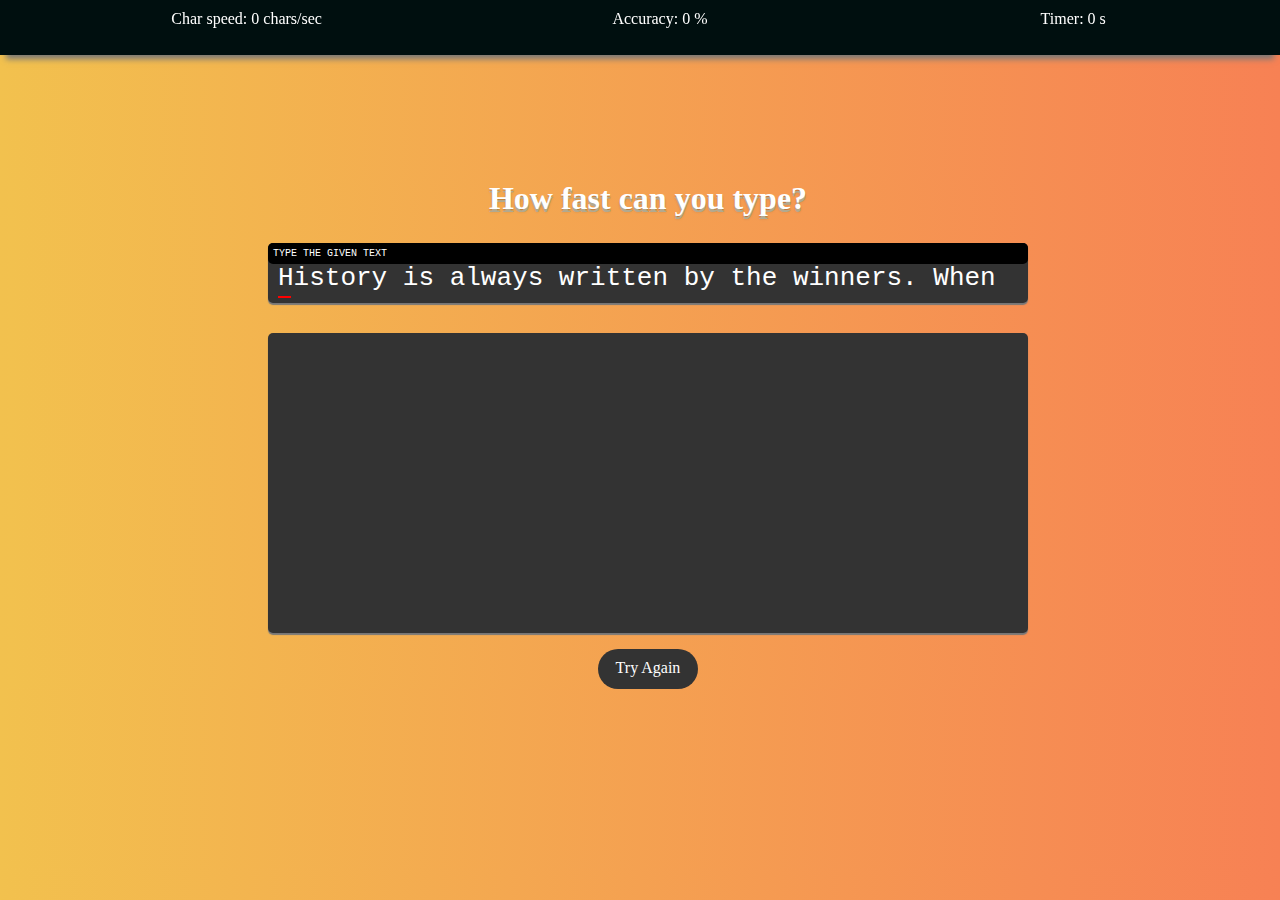
<file: index.html>
<!DOCTYPE html>
<html>
<head>
	<title>Type Speed</title>
	<link rel="stylesheet" type="text/css" href="style.css">
</head>
<body>
	<div class="result">
		<ul class="data clearfix">
			<li>Char speed: <span id="speed">0</span> chars/sec</li>
			<li>Accuracy: <span id="acc">0</span> %</li>
			<li>Timer: <span id="timer">0</span> s</li>
		</ul> 
	</div>
	<div class="container">
		<h1 style="text-shadow: 0px 3px 0px #b2a98f,
                 				0px 1px 1px rgba(0,0,0,0.15),
                 				0px 2px 2px rgba(0,0,0,0.1),
                 				0px 3px 3px rgba(0,0,0,0.1);">How fast can you type?</h1>
		<pre class="output_area">asfsaf</pre>
		<div id="user_area" class="user_area" placeholder="Type Here!"></div>
		<div id="repeat" ><p>Try Again</p></div>
	</div>

	<textarea id="raw0">I trust that you also noticed that Tom riddle was already highly self-sufficient, secretive and, apparently, friendless? He did not want help on companionship on his trip to diagon Alley. He preferred to operate alone.</textarea>
	<textarea id="raw1">Sometimes, you read a book and it fills you with this weird evangelical zeal, and you become convinced that the shattered world will never be put back together unless and until all living humans read the book.</textarea>
	<textarea id="raw2">History is always written by the winners. When two cultures clash, the loser is obliterated, and the winner writes the history books-books which glorify their own cause and disparage the conquered foe. As Napoleon once said, 'What is history, but a fable agreed upon?</textarea>
	<textarea id="raw3">Desire, when it stems from the heart and spirit, when it is pure and intense, possesses awesome electromagnetic energy. This energy is released into the ether each night, as the mind falls into the sleep state. Each morning it returns to the conscious state reinforced with the cosmic currents. That which has been imaged will surely and certainly be manifested. </textarea>

<script type="text/javascript" src="app.js"></script>
</body>


</html>
</file>
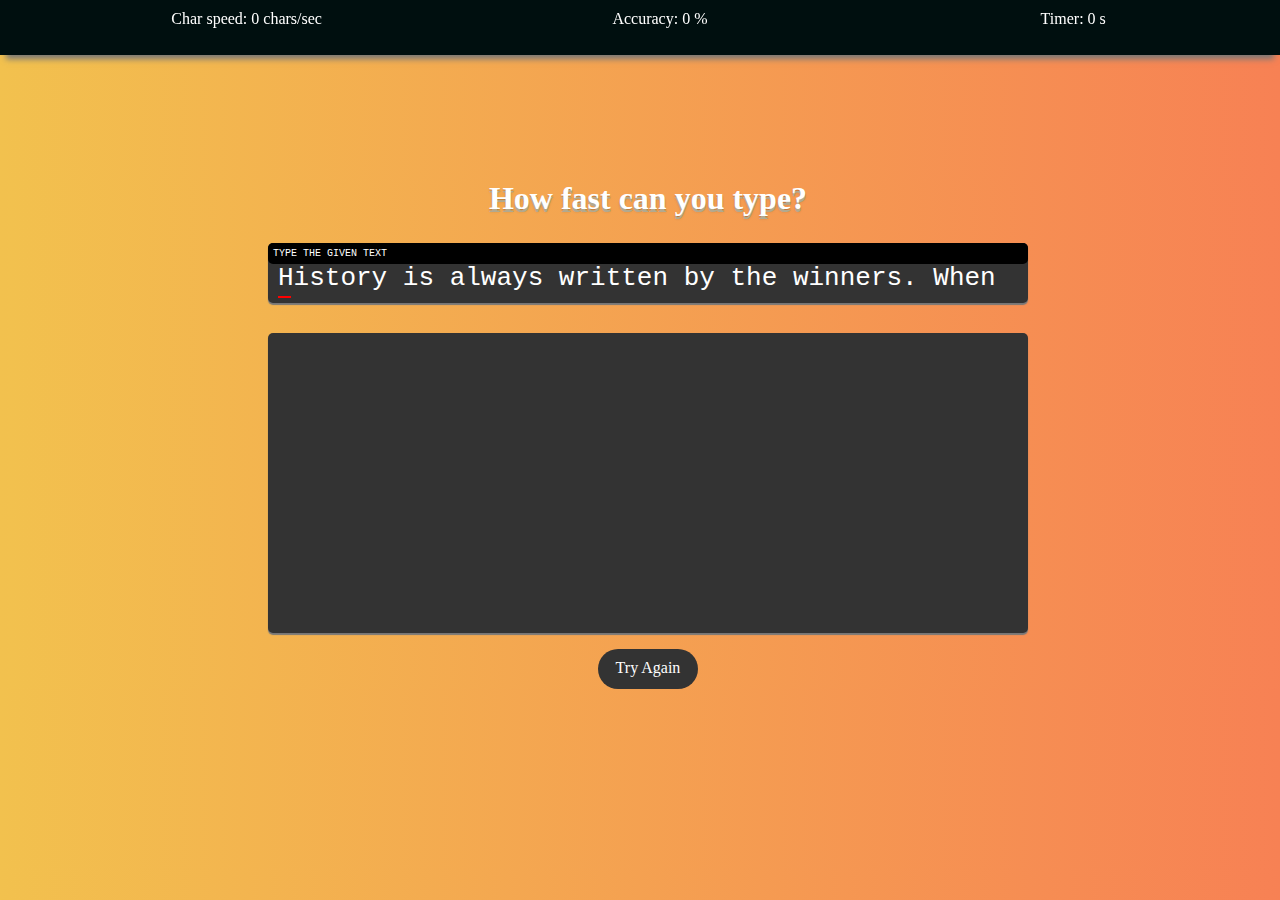
<file: packaged.html>
<!DOCTYPE html>
<html>
<head>
	<title>Type Speed</title>
	<link type="text/css"><style>
body,html{
	width: 100vw;
	box-sizing: border-box;
	font-size: 100%;
	color: #ffffff;
	text-align: center;
	background: #F2C14E;
	background: -webkit-linear-gradient(left, #F2C14E, #F78154); 
 	background: -o-linear-gradient(left , #F2C14E, #F78154);/* why vertical gradient is not working?*/
 	background: -moz-linear-gradient(left , #F2C14E, #F78154);
}

@-webkit-keyframes cursor_flash {
  0% {
    background: #fff;
  }
  50% {
    background: #99f;
  }
  100% {
    background: #fff;
  }
}
@keyframes cursor_flash {
  0% {
    background: #fff;
  }
  50% {
    background: #99f;
  }
  100% {
    background: #fff;
  }
}

.result{
	position: fixed;
	top: 0;
	left: 0;
	width: 100%;
	height: 20%;
}

.data{
	list-style: none;
	margin: 0px 0px;
	padding-top:10px; 
	height:25%;
	background-color: #000f0f;
	font-size: 1em;
	-webkit-box-shadow: 0 10px 6px -6px #777;
	-moz-box-shadow: 0 10px 6px -6px #777;
	box-shadow: 0 10px 6px -6px #777;
}

.data li{
	float:left;
	width: 33.33%;
	text-align: center;
}

.clearfix:after{
	content: ".";
	visibility: hidden;
	display: block;
	clear: both;
	height: 0;
	line-height: 0;
}

.container{
	margin: 20vh auto;
	width: 50%;
	min-width:760px; 
	height: 80%;
	
}


.output_area {
	border-radius: 5px;
	box-sizing: border-box;
	text-align: left;
	width: 100%; 
	height: 60px; 
	background: #333;
	-webkit-box-shadow: 0 1px 2px #777;
	-moz-box-shadow: 0 2px 1px #777;
	box-shadow: 0 2px 1px #777;
	font-size: 2em;
	padding: 20px 10px 0px 10px;
	position: relative;

  
}

.output_area:after{
	content: '';
	position: absolute;
 	width: 13px;
  	height: 2px;
  	background: #f00;
  	left: 10px;
  	top: 53px;
  	-webkit-animation: cursor_flash .5s infinite;
  	animation: cursor_flash .5s infinite;
}

.output_area:before {
	border-radius: 5px;
  	position: absolute;
  	top: 0;
  	left: 0;
  	right: 0;
  	background: #000;
  	content: 'TYPE THE GIVEN TEXT';
  	font-size: 10px;
  	padding: 5px;
  	text-align: left;
  	color: #fff;
}

.user_area{
	border-radius: 5px;
	background: #333;
	width:100%;
	min-height:300px;
	height:300px;
	margin-top: 30px;
	font-size: 1.5em;
	overflow: auto;
	-webkit-box-shadow: 0 1px 2px #777;
	-moz-box-shadow: 0 2px 1px #777;
	box-shadow: 0 2px 1px #777;
}

#repeat{
	border-radius: 20px;
	min-width:100px;
	width: 100px;
	height: 40px;
	margin: 10px auto;
	background: #333; 

}

#repeat p{
	padding-top: 10px;
}

#raw0,#raw1,#raw2,#raw3{
	display:none;
}

#repeat{
	cursor: pointer;
}
</style>
</head>
<body>
	<div class="result">
		<ul class="data clearfix">
			<li>Char speed: <span id="speed">0</span> chars/sec</li>
			<li>Accuracy: <span id="acc">0</span> %</li>
			<li>Timer: <span id="timer">0</span> s</li>
		</ul> 
	</div>
	<div class="container">
		<h1 style="text-shadow: 0px 3px 0px #b2a98f,
                 				0px 1px 1px rgba(0,0,0,0.15),
                 				0px 2px 2px rgba(0,0,0,0.1),
                 				0px 3px 3px rgba(0,0,0,0.1);">How fast can you type?</h1>
		<pre class="output_area">asfsaf</pre>
		<div id="user_area" class="user_area" placeholder="Type Here!"></div>
		<div id="repeat" ><p>Try Again</p></div>
	</div>

	<textarea id="raw0">I trust that you also noticed that Tom riddle was already highly self-sufficient, secretive and, apparently, friendless? He did not want help on companionship on his trip to diagon Alley. He preferred to operate alone.</textarea>
	<textarea id="raw1">Sometimes, you read a book and it fills you with this weird evangelical zeal, and you become convinced that the shattered world will never be put back together unless and until all living humans read the book.</textarea>
	<textarea id="raw2">History is always written by the winners. When two cultures clash, the loser is obliterated, and the winner writes the history books-books which glorify their own cause and disparage the conquered foe. As Napoleon once said, 'What is history, but a fable agreed upon?</textarea>
	<textarea id="raw3">Desire, when it stems from the heart and spirit, when it is pure and intense, possesses awesome electromagnetic energy. This energy is released into the ether each night, as the mind falls into the sleep state. Each morning it returns to the conscious state reinforced with the cosmic currents. That which has been imaged will surely and certainly be manifested. </textarea>

<script type="text/javascript">function getRandomInt(e,t){return e=Math.ceil(e),t=Math.floor(t),Math.floor(Math.random()*(t-e+1))+e}var c_length=47,randInt=getRandomInt(0,3);console.log(randInt);var starttime,letters=document.getElementById("raw"+randInt).innerHTML,started=!1,index=0,cur_string=letters.substr(index,c_length),charcount=0,wcharcount=0,timer=0,flag=!1,disp=document.getElementsByClassName("output_area")[0],userdisp=document.getElementById("user_area"),timertag=document.getElementById("timer"),acctag=document.getElementById("acc"),speedtag=document.getElementById("speed"),trytag=document.getElementById("repeat");function start(){starttime=new Date,started=!0}disp.innerHTML=cur_string,document.addEventListener("keypress",function(e){if(started||start(),!flag){curtime=new Date,timer=(curtime-starttime)/1e3,timertag.innerHTML=Math.ceil(timer),charcount++;var t=(e=e||window.event).which,n=String.fromCharCode(t);n==letters.charAt(index)?(document.getElementsByClassName("user_area")[0].style.background="green",index++,cur_string=letters.substr(index,c_length),disp.innerHTML=cur_string,userdisp.innerHTML+=n):(document.getElementsByClassName("user_area")[0].style.background="red",wcharcount++),acctag.innerHTML=Math.floor(100*(1-wcharcount/charcount)),speedtag.innerHTML=Math.floor(charcount/timer),index==letters.length&&(alert("Congrats!\nSpeed:"+speedtag.innerHTML+" chars/sec\nAccuracy:"+acctag.innerHTML+"%"),flag=!0)}}),trytag.addEventListener("click",function(){window.location.reload()});</script>
</body>


</html>
</file>
<file: style.css>
body,html{
	width: 100vw;
	box-sizing: border-box;
	font-size: 100%;
	color: #ffffff;
	text-align: center;
	background: #F2C14E;
	background: -webkit-linear-gradient(left, #F2C14E, #F78154); 
 	background: -o-linear-gradient(left , #F2C14E, #F78154);/* why vertical gradient is not working?*/
 	background: -moz-linear-gradient(left , #F2C14E, #F78154);
}

@-webkit-keyframes cursor_flash {
  0% {
    background: #fff;
  }
  50% {
    background: #99f;
  }
  100% {
    background: #fff;
  }
}
@keyframes cursor_flash {
  0% {
    background: #fff;
  }
  50% {
    background: #99f;
  }
  100% {
    background: #fff;
  }
}

.result{
	position: fixed;
	top: 0;
	left: 0;
	width: 100%;
	height: 20%;
}

.data{
	list-style: none;
	margin: 0px 0px;
	padding-top:10px; 
	height:25%;
	background-color: #000f0f;
	font-size: 1em;
	-webkit-box-shadow: 0 10px 6px -6px #777;
	-moz-box-shadow: 0 10px 6px -6px #777;
	box-shadow: 0 10px 6px -6px #777;
}

.data li{
	float:left;
	width: 33.33%;
	text-align: center;
}

.clearfix:after{
	content: ".";
	visibility: hidden;
	display: block;
	clear: both;
	height: 0;
	line-height: 0;
}

.container{
	margin: 20vh auto;
	width: 50%;
	min-width:760px; 
	height: 80%;
	
}


.output_area {
	border-radius: 5px;
	box-sizing: border-box;
	text-align: left;
	width: 100%; 
	height: 60px; 
	background: #333;
	-webkit-box-shadow: 0 1px 2px #777;
	-moz-box-shadow: 0 2px 1px #777;
	box-shadow: 0 2px 1px #777;
	font-size: 2em;
	padding: 20px 10px 0px 10px;
	position: relative;

  
}

.output_area:after{
	content: '';
	position: absolute;
 	width: 13px;
  	height: 2px;
  	background: #f00;
  	left: 10px;
  	top: 53px;
  	-webkit-animation: cursor_flash .5s infinite;
  	animation: cursor_flash .5s infinite;
}

.output_area:before {
	border-radius: 5px;
  	position: absolute;
  	top: 0;
  	left: 0;
  	right: 0;
  	background: #000;
  	content: 'TYPE THE GIVEN TEXT';
  	font-size: 10px;
  	padding: 5px;
  	text-align: left;
  	color: #fff;
}

.user_area{
	border-radius: 5px;
	background: #333;
	width:100%;
	min-height:300px;
	height:300px;
	margin-top: 30px;
	font-size: 1.5em;
	overflow: auto;
	-webkit-box-shadow: 0 1px 2px #777;
	-moz-box-shadow: 0 2px 1px #777;
	box-shadow: 0 2px 1px #777;
}

#repeat{
	border-radius: 20px;
	min-width:100px;
	width: 100px;
	height: 40px;
	margin: 10px auto;
	background: #333; 

}

#repeat p{
	padding-top: 10px;
}

#raw0,#raw1,#raw2,#raw3{
	display:none;
}

#repeat{
	cursor: pointer;
}
</file>
